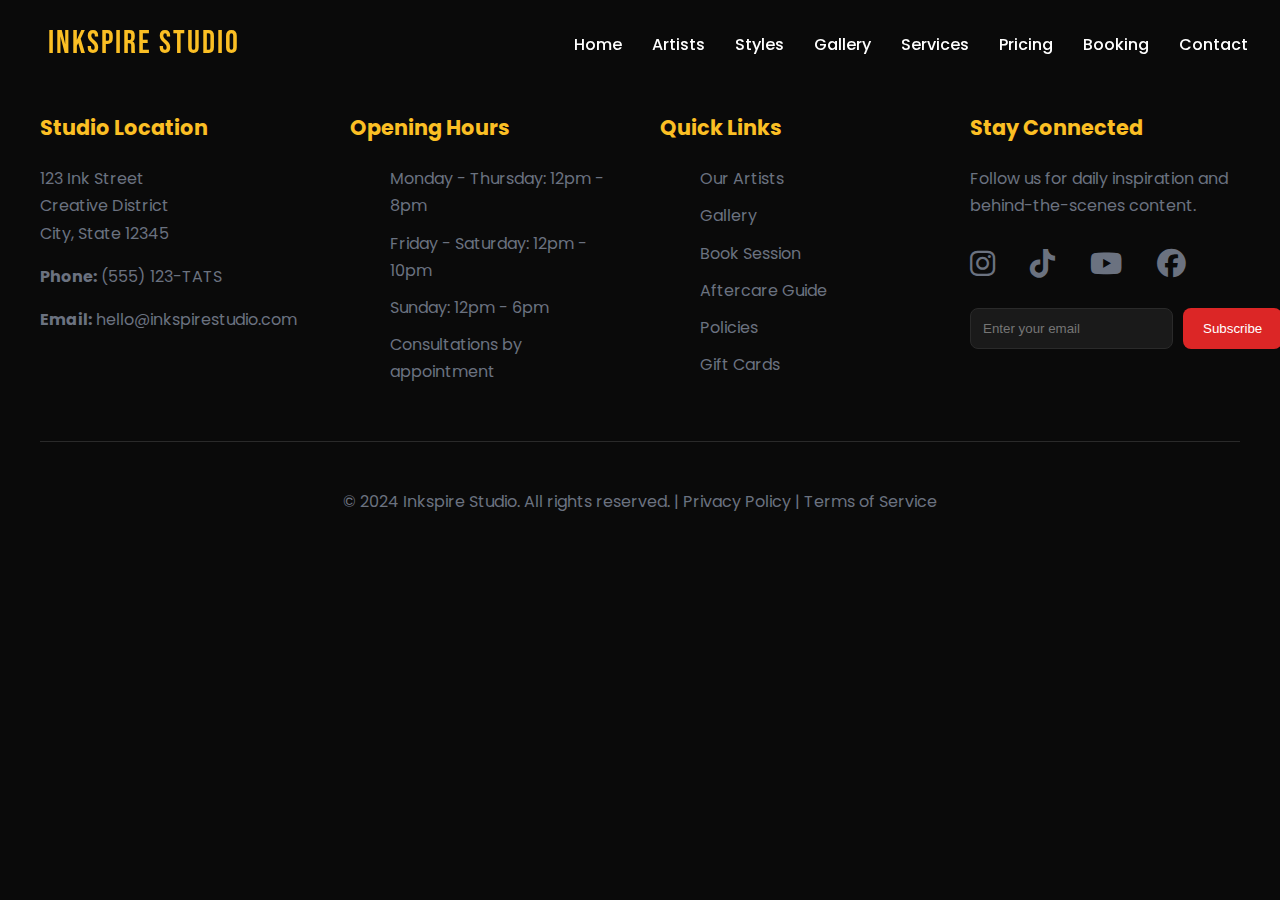
<file: art.html>
<!DOCTYPE html>
<html lang="en">
<head>
    <meta charset="UTF-8">
    <meta name="viewport" content="width=device-width, initial-scale=1.0">
    <title>Inkspire Studio - Art That Stays With You</title>
    <meta name="description" content="Custom, Clean, Timeless Ink by Award-Winning Artists at Inkspire Studio">
    
    <!-- Google Fonts -->
    <link href="https://fonts.googleapis.com/css2?family=Bebas+Neue&family=Poppins:wght@300;400;500;600;700&display=swap" rel="stylesheet">
    
    <!-- Font Awesome for Icons -->
    <link rel="stylesheet" href="https://cdnjs.cloudflare.com/ajax/libs/font-awesome/6.4.0/css/all.min.css">
    <link rel="stylesheet" href="style.css">
</head>
<body>
    <!-- Navigation -->
    <nav class="navbar" id="navbar">
        <div class="container">
            <div class="nav-container">
                <a href="#" class="logo">INKSPIRE STUDIO</a>
                <ul class="nav-links">
                    <li><a href="index.html">Home</a></li>
                    <li><a href="Artists.html">Artists</a></li>
                    <li><a href="#styles">Styles</a></li>
                    <li><a href="#gallery">Gallery</a></li>
                    <li><a href="#services">Services</a></li>
                    <li><a href="#pricing">Pricing</a></li>
                    <li><a href="#booking">Booking</a></li>
                    <li><a href="#contact">Contact</a></li>
                </ul>
                <div class="mobile-menu">
                    <span></span>
                    <span></span>
                    <span></span>
                </div>
            </div>
        </div>
    </nav>

 








    










    <!-- Footer -->
    <footer class="footer" id="contact">
        <div class="container">
            <div class="footer-content">
                <div class="footer-section">
                    <h3>Studio Location</h3>
                    <p>123 Ink Street<br>
                    Creative District<br>
                    City, State 12345</p>
                    <p><strong>Phone:</strong> (555) 123-TATS</p>
                    <p><strong>Email:</strong> hello@inkspirestudio.com</p>
                </div>
                
                <div class="footer-section">
                    <h3>Opening Hours</h3>
                    <ul>
                        <li>Monday - Thursday: 12pm - 8pm</li>
                        <li>Friday - Saturday: 12pm - 10pm</li>
                        <li>Sunday: 12pm - 6pm</li>
                        <li>Consultations by appointment</li>
                    </ul>
                </div>
                
                <div class="footer-section">
                    <h3>Quick Links</h3>
                    <ul>
                        <li><a href="#artists">Our Artists</a></li>
                        <li><a href="#gallery">Gallery</a></li>
                        <li><a href="#booking">Book Session</a></li>
                        <li><a href="#">Aftercare Guide</a></li>
                        <li><a href="#">Policies</a></li>
                        <li><a href="#">Gift Cards</a></li>
                    </ul>
                </div>
                
                <div class="footer-section">
                    <h3>Stay Connected</h3>
                    <p>Follow us for daily inspiration and behind-the-scenes content.</p>
                    <div class="footer-social">
                        <a href="#"><i class="fab fa-instagram"></i></a>
                        <a href="#"><i class="fab fa-tiktok"></i></a>
                        <a href="#"><i class="fab fa-youtube"></i></a>
                        <a href="#"><i class="fab fa-facebook"></i></a>
                    </div>
                    
                    <div class="newsletter-form">
                        <input type="email" placeholder="Enter your email">
                        <button type="submit">Subscribe</button>
                    </div>
                </div>
            </div>
            
            <div class="footer-bottom">
                <p>&copy; 2024 Inkspire Studio. All rights reserved. | Privacy Policy | Terms of Service</p>
            </div>
        </div>
    </footer>

</body>
</html>
</file>
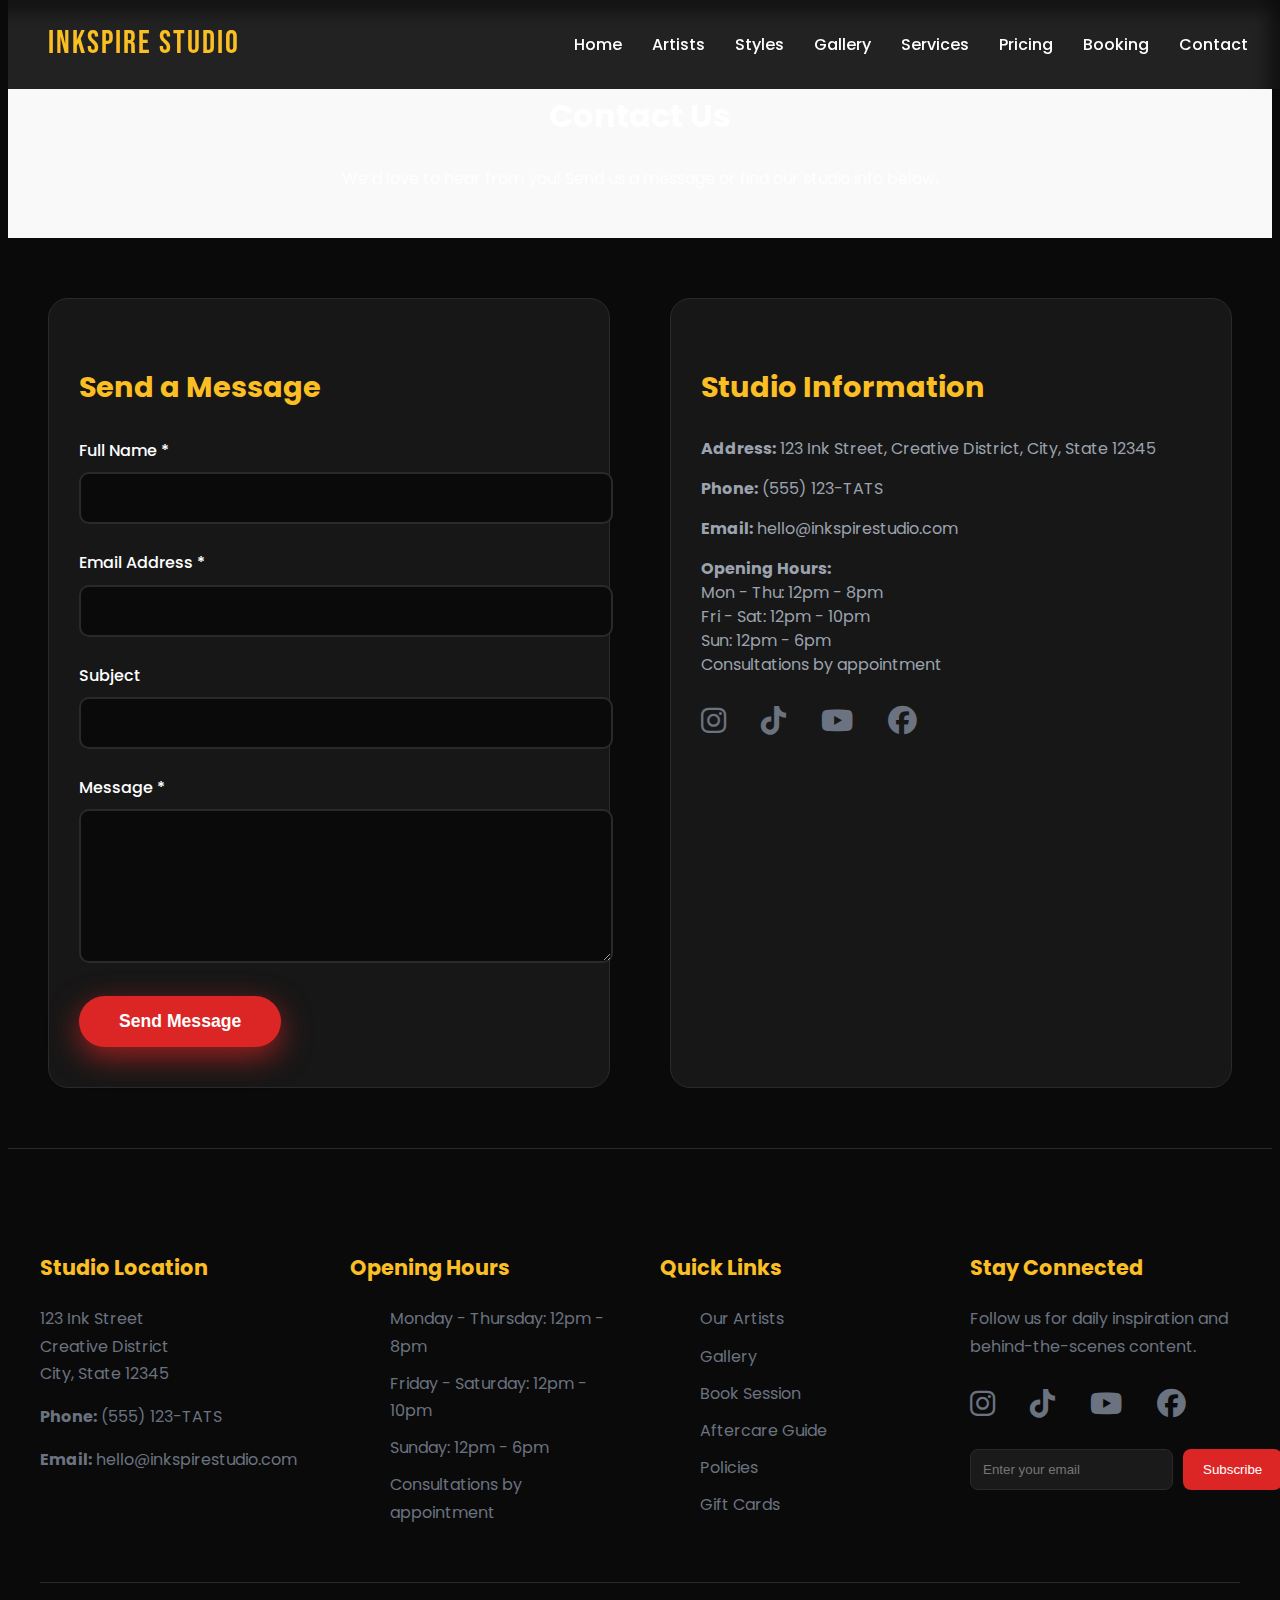
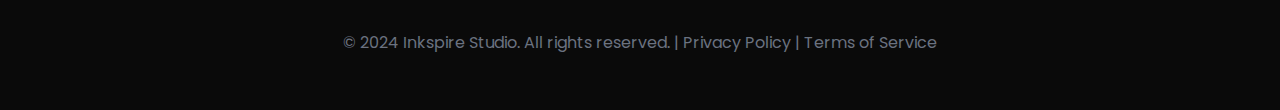
<file: contact.html>
<!DOCTYPE html>
<html lang="en">
<head>
    <meta charset="UTF-8">
    <meta name="viewport" content="width=device-width, initial-scale=1.0">
    <title>Inkspire Studio - Art That Stays With You</title>
    <meta name="description" content="Custom, Clean, Timeless Ink by Award-Winning Artists at Inkspire Studio">
    
    <!-- Google Fonts -->
    <link href="https://fonts.googleapis.com/css2?family=Bebas+Neue&family=Poppins:wght@300;400;500;600;700&display=swap" rel="stylesheet">
    
    <!-- Font Awesome for Icons -->
    <link rel="stylesheet" href="https://cdnjs.cloudflare.com/ajax/libs/font-awesome/6.4.0/css/all.min.css">
    <link rel="stylesheet" href="style.css">
</head>
<body>
    <!-- Navigation -->
    <nav class="navbar" id="navbar">
        <div class="container">
            <div class="nav-container">
                <a href="#" class="logo">INKSPIRE STUDIO</a>
                <ul class="nav-links">
                    <li><a href="index.html">Home</a></li>
                    <li><a href="Artists.html">Artists</a></li>
                    <li><a href="styles.html">Styles</a></li>
                    <li><a href="gallery.html">Gallery</a></li>
                    <li><a href="services.html">Services</a></li>
                    <li><a href="pricing.html">Pricing</a></li>
                    <li><a href="booking.html">Booking</a></li>
                    <li><a href="contact.html">Contact</a></li>
                </ul>
                <div class="mobile-menu">
                    <span></span>
                    <span></span>
                    <span></span>
                </div>
            </div>
        </div>
    </nav>

 
<!-- Page Header -->
  <header class="page-header">
    <h1>Contact Us</h1>
    <p>We’d love to hear from you! Send us a message or find our studio info below.</p>
  </header>

  <section class="section contact-section">
    <div class="container contact-container">

      <form class="contact-form" id="contactForm">
        <h2>Send a Message</h2>

        <div class="form-group">
          <label for="name">Full Name *</label>
          <input type="text" id="name" name="name" required />
        </div>

        <div class="form-group">
          <label for="email">Email Address *</label>
          <input type="email" id="email" name="email" required />
        </div>

        <div class="form-group">
          <label for="subject">Subject</label>
          <input type="text" id="subject" name="subject" />
        </div>

        <div class="form-group">
          <label for="message">Message *</label>
          <textarea id="message" name="message" rows="5" required></textarea>
        </div>

        <button type="submit" class="btn btn-primary">Send Message</button>
      </form>

      <div class="contact-info">
        <h2>Studio Information</h2>
        <p><strong>Address:</strong> 123 Ink Street, Creative District, City, State 12345</p>
        <p><strong>Phone:</strong> (555) 123-TATS</p>
        <p><strong>Email:</strong> hello@inkspirestudio.com</p>
        <p><strong>Opening Hours:</strong><br />
          Mon - Thu: 12pm - 8pm<br />
          Fri - Sat: 12pm - 10pm<br />
          Sun: 12pm - 6pm<br />
          Consultations by appointment</p>
        <div class="footer-social">
          <a href="#"><i class="fab fa-instagram"></i></a>
          <a href="#"><i class="fab fa-tiktok"></i></a>
          <a href="#"><i class="fab fa-youtube"></i></a>
          <a href="#"><i class="fab fa-facebook"></i></a>
        </div>
      </div>

    </div>
  </section>


















    <!-- Footer -->
    <footer class="footer" id="contact">
        <div class="container">
            <div class="footer-content">
                <div class="footer-section">
                    <h3>Studio Location</h3>
                    <p>123 Ink Street<br>
                    Creative District<br>
                    City, State 12345</p>
                    <p><strong>Phone:</strong> (555) 123-TATS</p>
                    <p><strong>Email:</strong> hello@inkspirestudio.com</p>
                </div>
                
                <div class="footer-section">
                    <h3>Opening Hours</h3>
                    <ul>
                        <li>Monday - Thursday: 12pm - 8pm</li>
                        <li>Friday - Saturday: 12pm - 10pm</li>
                        <li>Sunday: 12pm - 6pm</li>
                        <li>Consultations by appointment</li>
                    </ul>
                </div>
                
                <div class="footer-section">
                    <h3>Quick Links</h3>
                    <ul>
                        <li><a href="#artists">Our Artists</a></li>
                        <li><a href="#gallery">Gallery</a></li>
                        <li><a href="#booking">Book Session</a></li>
                        <li><a href="#">Aftercare Guide</a></li>
                        <li><a href="#">Policies</a></li>
                        <li><a href="#">Gift Cards</a></li>
                    </ul>
                </div>
                
                <div class="footer-section">
                    <h3>Stay Connected</h3>
                    <p>Follow us for daily inspiration and behind-the-scenes content.</p>
                    <div class="footer-social">
                        <a href="#"><i class="fab fa-instagram"></i></a>
                        <a href="#"><i class="fab fa-tiktok"></i></a>
                        <a href="#"><i class="fab fa-youtube"></i></a>
                        <a href="#"><i class="fab fa-facebook"></i></a>
                    </div>
                    
                    <div class="newsletter-form">
                        <input type="email" placeholder="Enter your email">
                        <button type="submit">Subscribe</button>
                    </div>
                </div>
            </div>
            
            <div class="footer-bottom">
                <p>&copy; 2024 Inkspire Studio. All rights reserved. | Privacy Policy | Terms of Service</p>
            </div>
        </div>
    </footer>

</body>
</html>
</file>
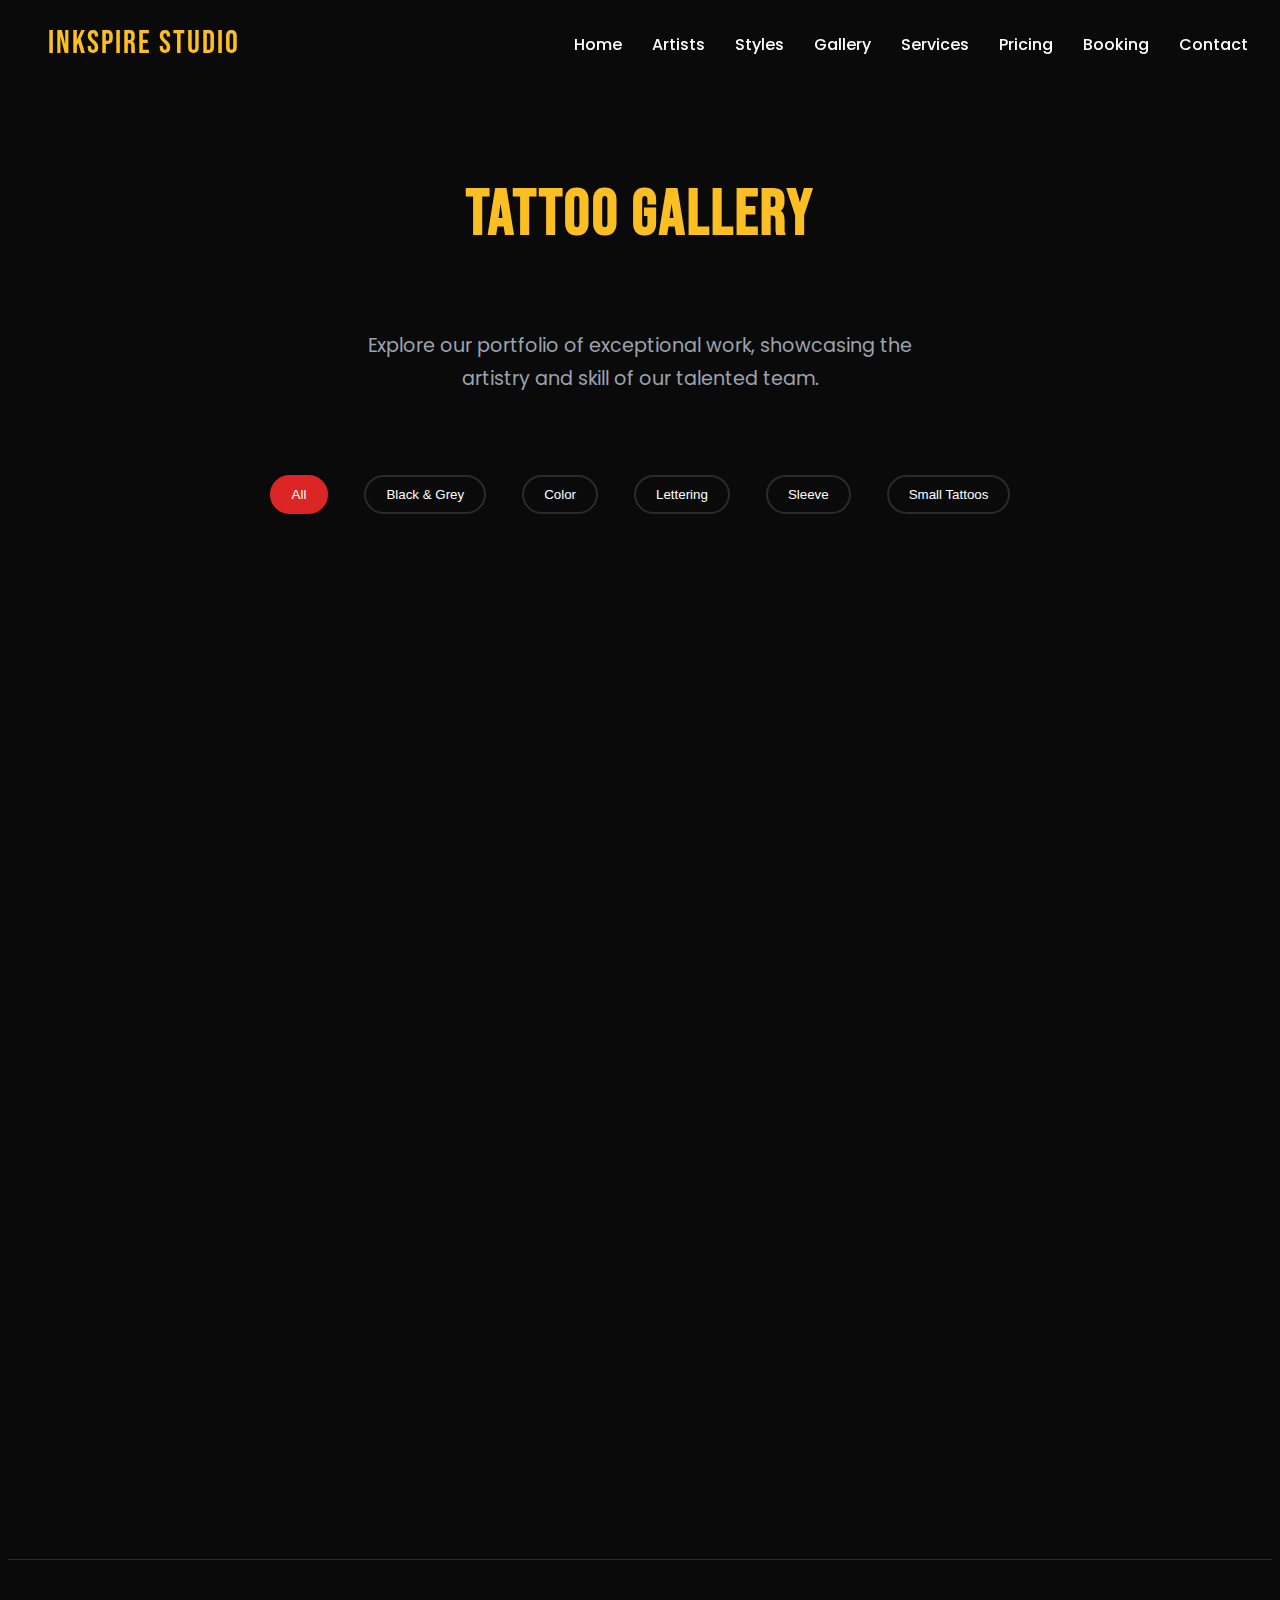
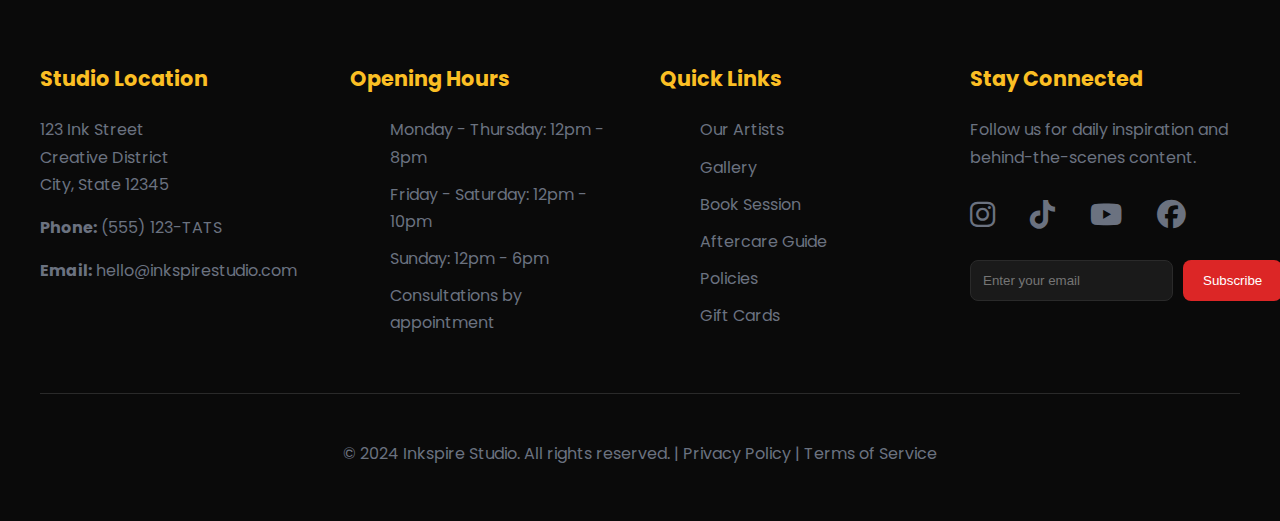
<file: gallery.html>
<!DOCTYPE html>
<html lang="en">
<head>
    <meta charset="UTF-8">
    <meta name="viewport" content="width=device-width, initial-scale=1.0">
    <title>Inkspire Studio - Art That Stays With You</title>
    <meta name="description" content="Custom, Clean, Timeless Ink by Award-Winning Artists at Inkspire Studio">
    
    <!-- Google Fonts -->
    <link href="https://fonts.googleapis.com/css2?family=Bebas+Neue&family=Poppins:wght@300;400;500;600;700&display=swap" rel="stylesheet">
    
    <!-- Font Awesome for Icons -->
    <link rel="stylesheet" href="https://cdnjs.cloudflare.com/ajax/libs/font-awesome/6.4.0/css/all.min.css">
    <link rel="stylesheet" href="style.css">
</head>
<body>
    <!-- Navigation -->
    <nav class="navbar" id="navbar">
        <div class="container">
            <div class="nav-container">
                <a href="#" class="logo">INKSPIRE STUDIO</a>
                <ul class="nav-links">
                    <li><a href="index.html">Home</a></li>
                    <li><a href="Artists.html">Artists</a></li>
                    <li><a href="styles.html">Styles</a></li>
                    <li><a href="gallery.html">Gallery</a></li>
                    <li><a href="services.html">Services</a></li>
                    <li><a href="pricing.html">Pricing</a></li>
                    <li><a href="booking.html">Booking</a></li>
                    <li><a href="contact.html">Contact</a></li>
                </ul>
                <div class="mobile-menu">
                    <span></span>
                    <span></span>
                    <span></span>
                </div>
            </div>
        </div>
    </nav>

 
     <!-- Gallery Section -->
    <section class="section" id="gallery">
        <div class="container">
            <h2 class="section-title">Tattoo Gallery</h2>
            <p class="section-subtitle">
                Explore our portfolio of exceptional work, showcasing the artistry and skill of our talented team.
            </p>
            
            <div class="gallery-filters">
                <button class="filter-btn active" data-filter="all">All</button>
                <button class="filter-btn" data-filter="blackgrey">Black & Grey</button>
                <button class="filter-btn" data-filter="color">Color</button>
                <button class="filter-btn" data-filter="lettering">Lettering</button>
                <button class="filter-btn" data-filter="sleeve">Sleeve</button>
                <button class="filter-btn" data-filter="small">Small Tattoos</button>
            </div>
            
            <div class="gallery-grid">
                <div class="gallery-item fade-in" data-category="blackgrey"><img src="image.png" alt="picture"></div>
                <div class="gallery-item fade-in" data-category="color"></div>
                <div class="gallery-item fade-in" data-category="lettering"></div>
                <div class="gallery-item fade-in" data-category="sleeve"></div>
                <div class="gallery-item fade-in" data-category="small"></div>
                <div class="gallery-item fade-in" data-category="blackgrey"></div>
                <div class="gallery-item fade-in" data-category="color"></div>
                <div class="gallery-item fade-in" data-category="small"></div>
                <div class="gallery-item fade-in" data-category="lettering"></div>
                <div class="gallery-item fade-in" data-category="sleeve"></div>
                <div class="gallery-item fade-in" data-category="blackgrey"></div>
                <div class="gallery-item fade-in" data-category="color"></div>
            </div>
        </div>
    </section>



















    <!-- Footer -->
    <footer class="footer" id="contact">
        <div class="container">
            <div class="footer-content">
                <div class="footer-section">
                    <h3>Studio Location</h3>
                    <p>123 Ink Street<br>
                    Creative District<br>
                    City, State 12345</p>
                    <p><strong>Phone:</strong> (555) 123-TATS</p>
                    <p><strong>Email:</strong> hello@inkspirestudio.com</p>
                </div>
                
                <div class="footer-section">
                    <h3>Opening Hours</h3>
                    <ul>
                        <li>Monday - Thursday: 12pm - 8pm</li>
                        <li>Friday - Saturday: 12pm - 10pm</li>
                        <li>Sunday: 12pm - 6pm</li>
                        <li>Consultations by appointment</li>
                    </ul>
                </div>
                
                <div class="footer-section">
                    <h3>Quick Links</h3>
                    <ul>
                        <li><a href="#artists">Our Artists</a></li>
                        <li><a href="#gallery">Gallery</a></li>
                        <li><a href="#booking">Book Session</a></li>
                        <li><a href="#">Aftercare Guide</a></li>
                        <li><a href="#">Policies</a></li>
                        <li><a href="#">Gift Cards</a></li>
                    </ul>
                </div>
                
                <div class="footer-section">
                    <h3>Stay Connected</h3>
                    <p>Follow us for daily inspiration and behind-the-scenes content.</p>
                    <div class="footer-social">
                        <a href="#"><i class="fab fa-instagram"></i></a>
                        <a href="#"><i class="fab fa-tiktok"></i></a>
                        <a href="#"><i class="fab fa-youtube"></i></a>
                        <a href="#"><i class="fab fa-facebook"></i></a>
                    </div>
                    
                    <div class="newsletter-form">
                        <input type="email" placeholder="Enter your email">
                        <button type="submit">Subscribe</button>
                    </div>
                </div>
            </div>
            
            <div class="footer-bottom">
                <p>&copy; 2024 Inkspire Studio. All rights reserved. | Privacy Policy | Terms of Service</p>
            </div>
        </div>
    </footer>
    <script>
     // Gallery filter functionality
        const filterButtons = document.querySelectorAll('.filter-btn');
        const galleryItems = document.querySelectorAll('.gallery-item');

        filterButtons.forEach(button => {
            button.addEventListener('click', function() {
                // Remove active class from all buttons
                filterButtons.forEach(btn => btn.classList.remove('active'));
                // Add active class to clicked button
                this.classList.add('active');
                
                const filterValue = this.getAttribute('data-filter');
                
                galleryItems.forEach(item => {
                    if (filterValue === 'all' || item.getAttribute('data-category') === filterValue) {
                        item.style.display = 'block';
                        setTimeout(() => {
                            item.style.opacity = '1';
                            item.style.transform = 'scale(1)';
                        }, 100);
                    } else {
                        item.style.opacity = '0';
                        item.style.transform = 'scale(0.8)';
                        setTimeout(() => {
                            item.style.display = 'none';
                        }, 300);
                    }
                });
            });
        });
  </script>
</body>
</html>
</file>
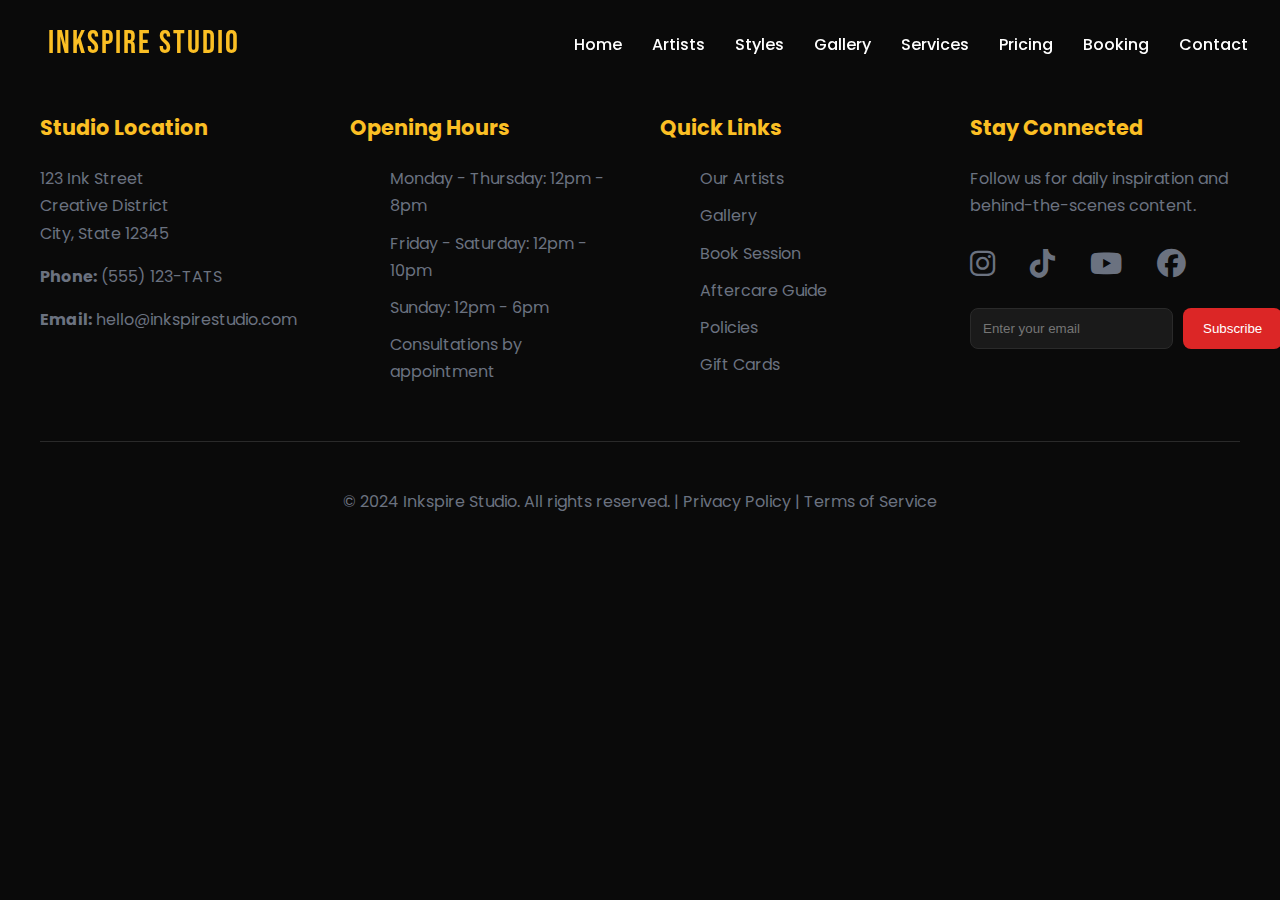
<file: headerfooter.html>
<!DOCTYPE html>
<html lang="en">
<head>
    <meta charset="UTF-8">
    <meta name="viewport" content="width=device-width, initial-scale=1.0">
    <title>Inkspire Studio - Art That Stays With You</title>
    <meta name="description" content="Custom, Clean, Timeless Ink by Award-Winning Artists at Inkspire Studio">
    
    <!-- Google Fonts -->
    <link href="https://fonts.googleapis.com/css2?family=Bebas+Neue&family=Poppins:wght@300;400;500;600;700&display=swap" rel="stylesheet">
    
    <!-- Font Awesome for Icons -->
    <link rel="stylesheet" href="https://cdnjs.cloudflare.com/ajax/libs/font-awesome/6.4.0/css/all.min.css">
    <link rel="stylesheet" href="style.css">
</head>
<body>
    <!-- Navigation -->
    <nav class="navbar" id="navbar">
        <div class="container">
            <div class="nav-container">
                <a href="#" class="logo">INKSPIRE STUDIO</a>
                <ul class="nav-links">
                    <li><a href="index.html">Home</a></li>
                    <li><a href="Artists.html">Artists</a></li>
                    <li><a href="styles.html">Styles</a></li>
                    <li><a href="gallery.html">Gallery</a></li>
                    <li><a href="services.html">Services</a></li>
                    <li><a href="pricing.html">Pricing</a></li>
                    <li><a href="booking.html">Booking</a></li>
                    <li><a href="contact.html">Contact</a></li>
                </ul>
                <div class="mobile-menu">
                    <span></span>
                    <span></span>
                    <span></span>
                </div>
            </div>
        </div>
    </nav>

 



















    <!-- Footer -->
    <footer class="footer" id="contact">
        <div class="container">
            <div class="footer-content">
                <div class="footer-section">
                    <h3>Studio Location</h3>
                    <p>123 Ink Street<br>
                    Creative District<br>
                    City, State 12345</p>
                    <p><strong>Phone:</strong> (555) 123-TATS</p>
                    <p><strong>Email:</strong> hello@inkspirestudio.com</p>
                </div>
                
                <div class="footer-section">
                    <h3>Opening Hours</h3>
                    <ul>
                        <li>Monday - Thursday: 12pm - 8pm</li>
                        <li>Friday - Saturday: 12pm - 10pm</li>
                        <li>Sunday: 12pm - 6pm</li>
                        <li>Consultations by appointment</li>
                    </ul>
                </div>
                
                <div class="footer-section">
                    <h3>Quick Links</h3>
                    <ul>
                        <li><a href="#artists">Our Artists</a></li>
                        <li><a href="#gallery">Gallery</a></li>
                        <li><a href="#booking">Book Session</a></li>
                        <li><a href="#">Aftercare Guide</a></li>
                        <li><a href="#">Policies</a></li>
                        <li><a href="#">Gift Cards</a></li>
                    </ul>
                </div>
                
                <div class="footer-section">
                    <h3>Stay Connected</h3>
                    <p>Follow us for daily inspiration and behind-the-scenes content.</p>
                    <div class="footer-social">
                        <a href="#"><i class="fab fa-instagram"></i></a>
                        <a href="#"><i class="fab fa-tiktok"></i></a>
                        <a href="#"><i class="fab fa-youtube"></i></a>
                        <a href="#"><i class="fab fa-facebook"></i></a>
                    </div>
                    
                    <div class="newsletter-form">
                        <input type="email" placeholder="Enter your email">
                        <button type="submit">Subscribe</button>
                    </div>
                </div>
            </div>
            
            <div class="footer-bottom">
                <p>&copy; 2024 Inkspire Studio. All rights reserved. | Privacy Policy | Terms of Service</p>
            </div>
        </div>
    </footer>

</body>
</html>
</file>
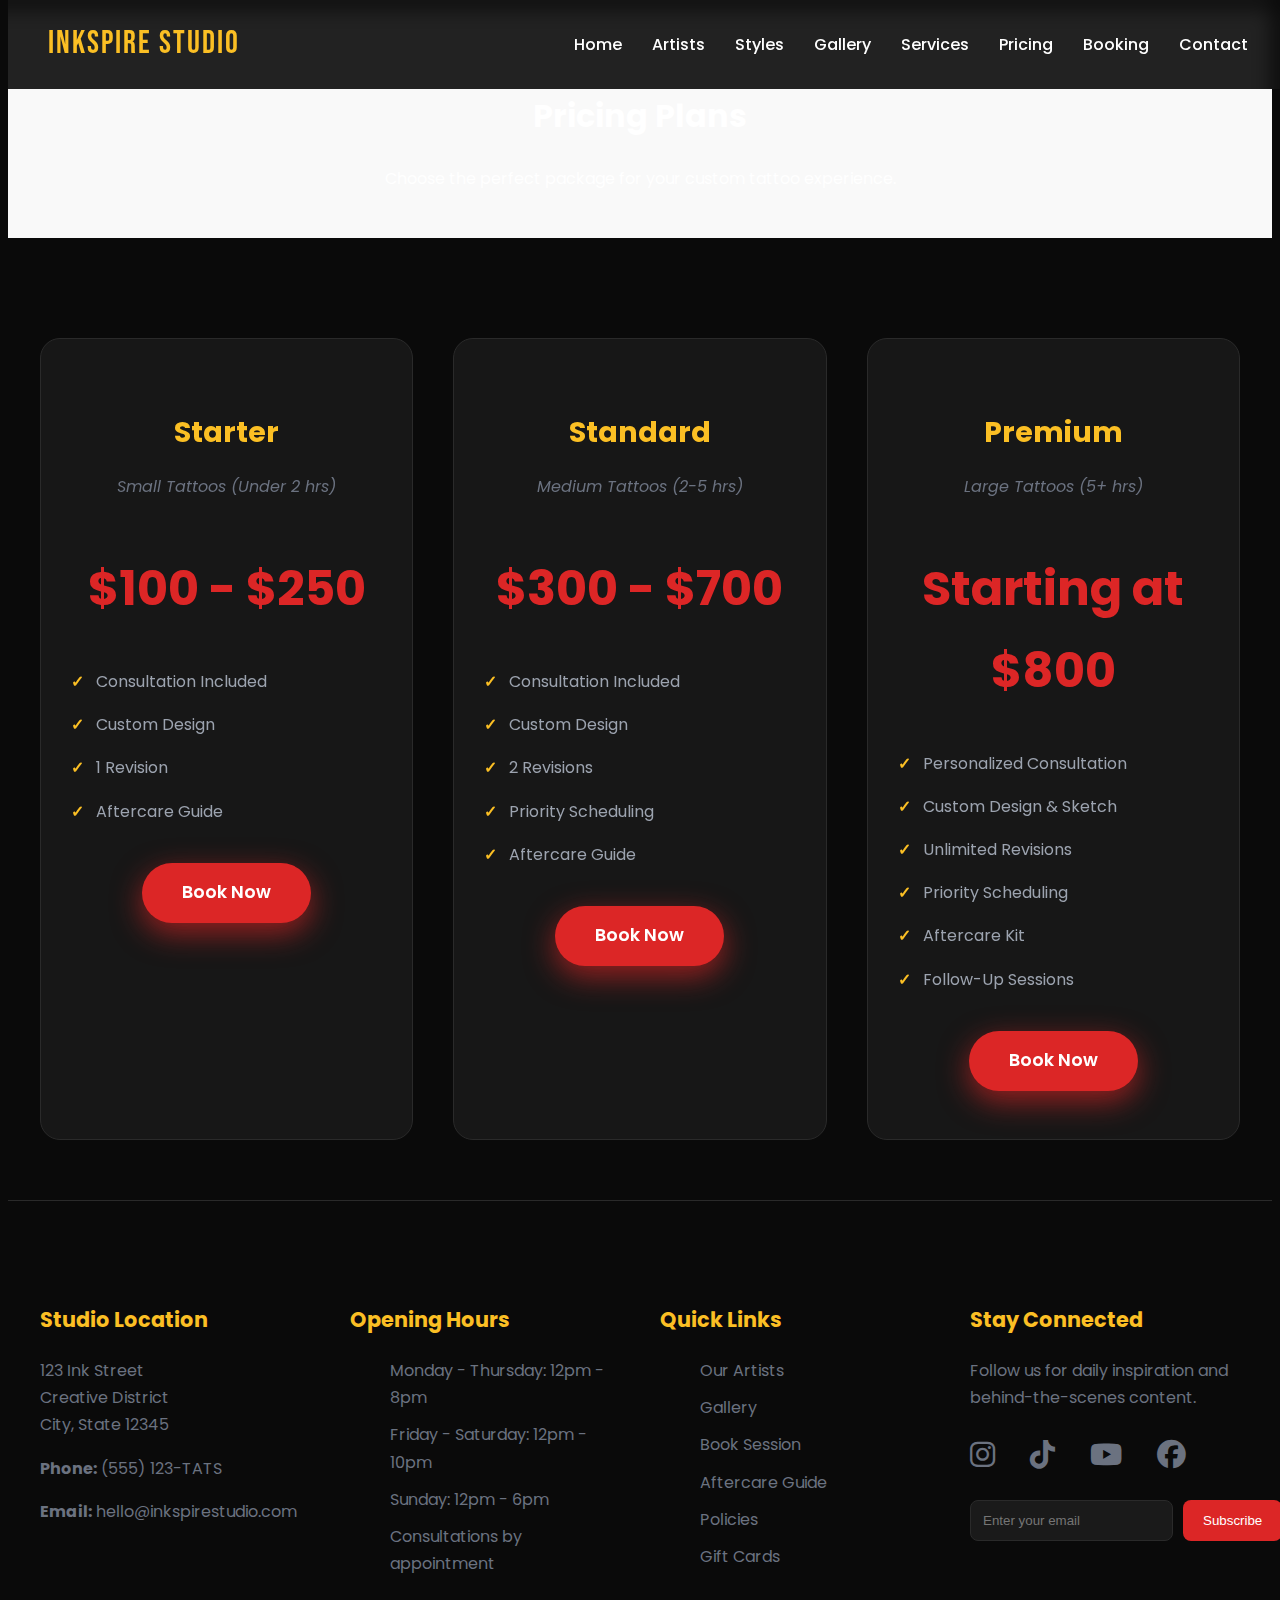
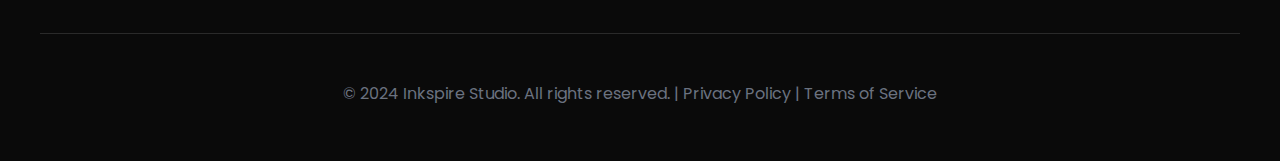
<file: pricing.html>
<!DOCTYPE html>
<html lang="en">
<head>
    <meta charset="UTF-8">
    <meta name="viewport" content="width=device-width, initial-scale=1.0">
    <title>Inkspire Studio - Art That Stays With You</title>
    <meta name="description" content="Custom, Clean, Timeless Ink by Award-Winning Artists at Inkspire Studio">
    
    <!-- Google Fonts -->
    <link href="https://fonts.googleapis.com/css2?family=Bebas+Neue&family=Poppins:wght@300;400;500;600;700&display=swap" rel="stylesheet">
    
    <!-- Font Awesome for Icons -->
    <link rel="stylesheet" href="https://cdnjs.cloudflare.com/ajax/libs/font-awesome/6.4.0/css/all.min.css">
    <link rel="stylesheet" href="style.css">
</head>
<body>
    <!-- Navigation -->
    <nav class="navbar" id="navbar">
        <div class="container">
            <div class="nav-container">
                <a href="#" class="logo">INKSPIRE STUDIO</a>
                <ul class="nav-links">
                    <li><a href="index.html">Home</a></li>
                    <li><a href="Artists.html">Artists</a></li>
                    <li><a href="styles.html">Styles</a></li>
                    <li><a href="gallery.html">Gallery</a></li>
                    <li><a href="services.html">Services</a></li>
                    <li><a href="pricing.html">Pricing</a></li>
                    <li><a href="booking.html">Booking</a></li>
                    <li><a href="contact.html">Contact</a></li>
                </ul>
                <div class="mobile-menu">
                    <span></span>
                    <span></span>
                    <span></span>
                </div>
            </div>
        </div>
    </nav>

 
 <!-- Page Header -->
  <header class="page-header">
    <h1>Pricing Plans</h1>
    <p>Choose the perfect package for your custom tattoo experience.</p>
  </header>

  <!-- Pricing Section -->
  <section class="section pricing-section">
    <div class="container pricing-grid">

      <div class="pricing-card">
        <h3 class="pricing-title">Starter</h3>
        <p class="pricing-duration">Small Tattoos (Under 2 hrs)</p>
        <p class="pricing-price">$100 - $250</p>
        <ul class="pricing-features">
          <li>Consultation Included</li>
          <li>Custom Design</li>
          <li>1 Revision</li>
          <li>Aftercare Guide</li>
        </ul>
        <a href="booking.html" class="btn btn-primary">Book Now</a>
      </div>

      <div class="pricing-card">
        <h3 class="pricing-title">Standard</h3>
        <p class="pricing-duration">Medium Tattoos (2-5 hrs)</p>
        <p class="pricing-price">$300 - $700</p>
        <ul class="pricing-features">
          <li>Consultation Included</li>
          <li>Custom Design</li>
          <li>2 Revisions</li>
          <li>Priority Scheduling</li>
          <li>Aftercare Guide</li>
        </ul>
        <a href="booking.html" class="btn btn-primary">Book Now</a>
      </div>

      <div class="pricing-card">
        <h3 class="pricing-title">Premium</h3>
        <p class="pricing-duration">Large Tattoos (5+ hrs)</p>
        <p class="pricing-price">Starting at $800</p>
        <ul class="pricing-features">
          <li>Personalized Consultation</li>
          <li>Custom Design & Sketch</li>
          <li>Unlimited Revisions</li>
          <li>Priority Scheduling</li>
          <li>Aftercare Kit</li>
          <li>Follow-Up Sessions</li>
        </ul>
        <a href="booking.html" class="btn btn-primary">Book Now</a>
      </div>

    </div>
  </section>



















    <!-- Footer -->
    <footer class="footer" id="contact">
        <div class="container">
            <div class="footer-content">
                <div class="footer-section">
                    <h3>Studio Location</h3>
                    <p>123 Ink Street<br>
                    Creative District<br>
                    City, State 12345</p>
                    <p><strong>Phone:</strong> (555) 123-TATS</p>
                    <p><strong>Email:</strong> hello@inkspirestudio.com</p>
                </div>
                
                <div class="footer-section">
                    <h3>Opening Hours</h3>
                    <ul>
                        <li>Monday - Thursday: 12pm - 8pm</li>
                        <li>Friday - Saturday: 12pm - 10pm</li>
                        <li>Sunday: 12pm - 6pm</li>
                        <li>Consultations by appointment</li>
                    </ul>
                </div>
                
                <div class="footer-section">
                    <h3>Quick Links</h3>
                    <ul>
                        <li><a href="#artists">Our Artists</a></li>
                        <li><a href="#gallery">Gallery</a></li>
                        <li><a href="#booking">Book Session</a></li>
                        <li><a href="#">Aftercare Guide</a></li>
                        <li><a href="#">Policies</a></li>
                        <li><a href="#">Gift Cards</a></li>
                    </ul>
                </div>
                
                <div class="footer-section">
                    <h3>Stay Connected</h3>
                    <p>Follow us for daily inspiration and behind-the-scenes content.</p>
                    <div class="footer-social">
                        <a href="#"><i class="fab fa-instagram"></i></a>
                        <a href="#"><i class="fab fa-tiktok"></i></a>
                        <a href="#"><i class="fab fa-youtube"></i></a>
                        <a href="#"><i class="fab fa-facebook"></i></a>
                    </div>
                    
                    <div class="newsletter-form">
                        <input type="email" placeholder="Enter your email">
                        <button type="submit">Subscribe</button>
                    </div>
                </div>
            </div>
            
            <div class="footer-bottom">
                <p>&copy; 2024 Inkspire Studio. All rights reserved. | Privacy Policy | Terms of Service</p>
            </div>
        </div>
    </footer>

</body>
</html>
</file>
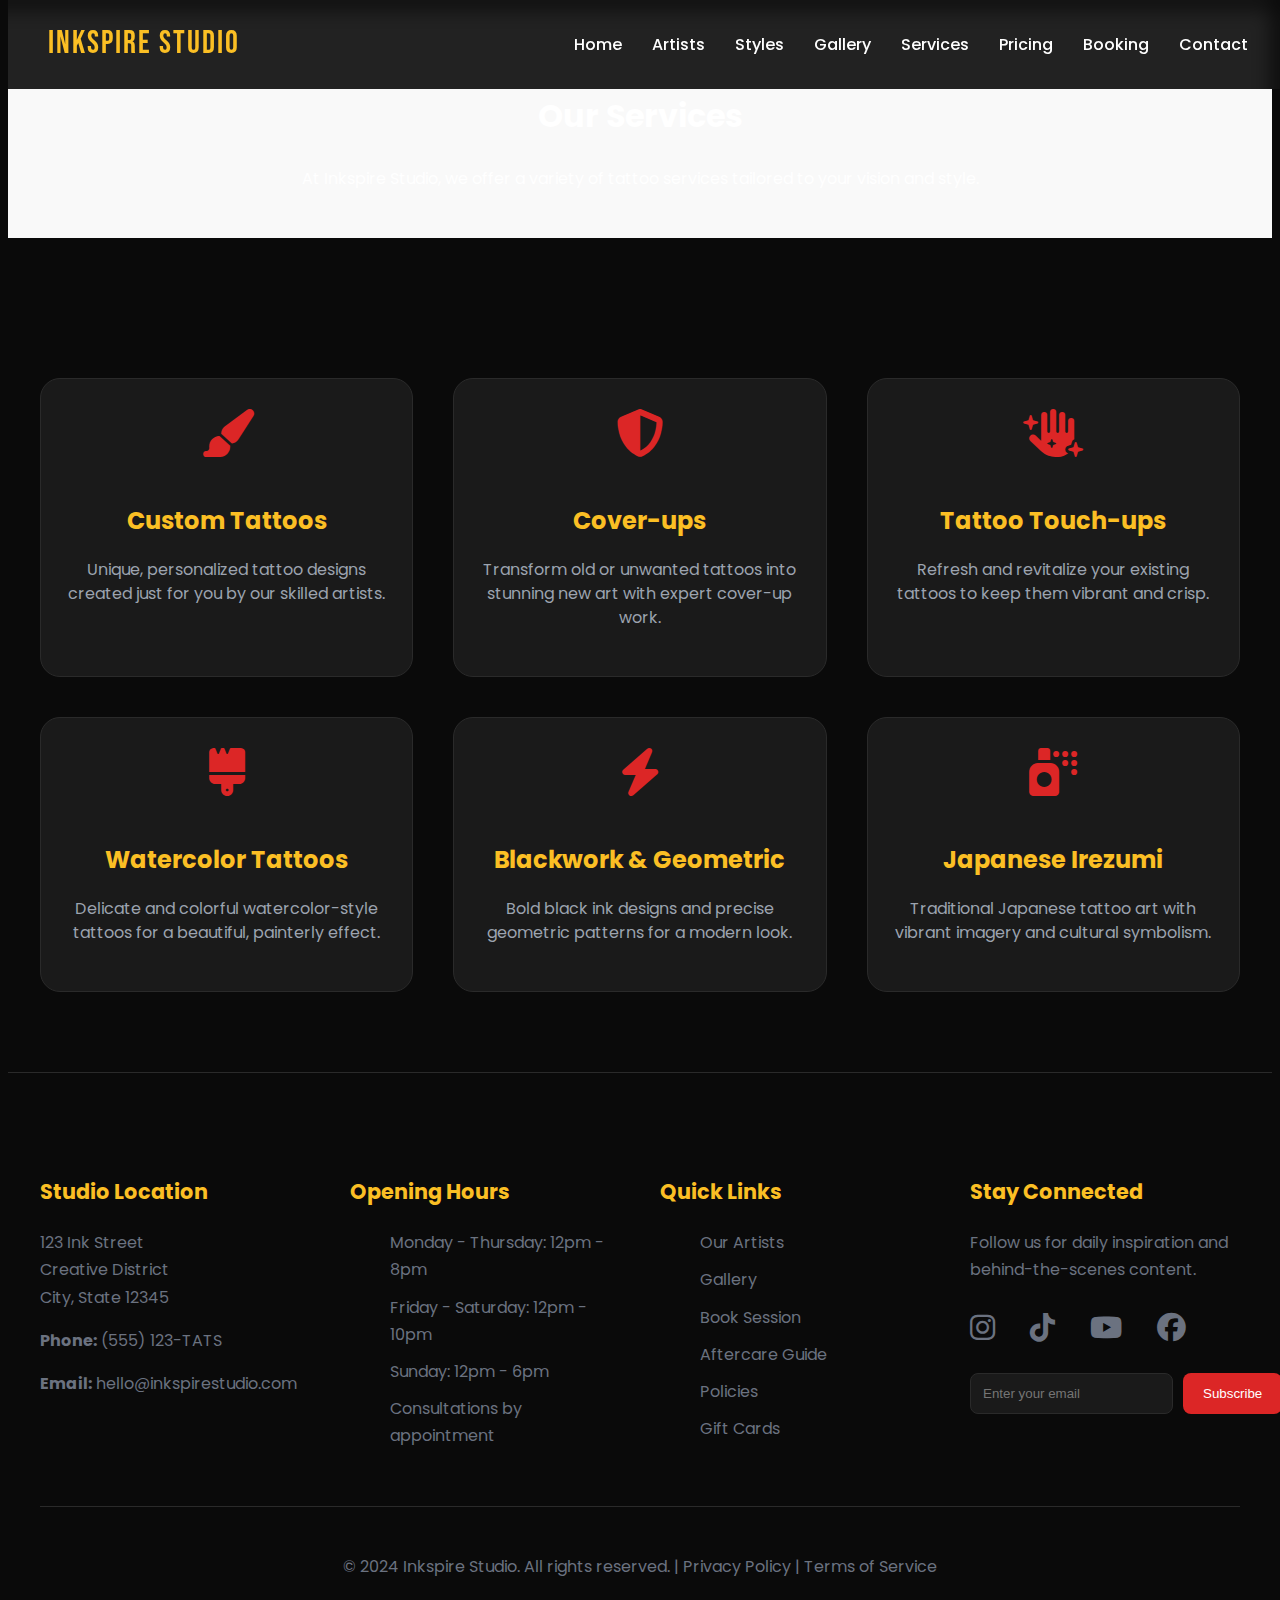
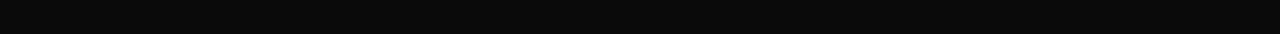
<file: services.html>
<!DOCTYPE html>
<html lang="en">
<head>
    <meta charset="UTF-8">
    <meta name="viewport" content="width=device-width, initial-scale=1.0">
    <title>Inkspire Studio - Art That Stays With You</title>
    <meta name="description" content="Custom, Clean, Timeless Ink by Award-Winning Artists at Inkspire Studio">
    
    <!-- Google Fonts -->
    <link href="https://fonts.googleapis.com/css2?family=Bebas+Neue&family=Poppins:wght@300;400;500;600;700&display=swap" rel="stylesheet">
    
    <!-- Font Awesome for Icons -->
    <link rel="stylesheet" href="https://cdnjs.cloudflare.com/ajax/libs/font-awesome/6.4.0/css/all.min.css">
    <link rel="stylesheet" href="style.css">
</head>
<body>
    <!-- Navigation -->
    <nav class="navbar" id="navbar">
        <div class="container">
            <div class="nav-container">
                <a href="#" class="logo">INKSPIRE STUDIO</a>
                <ul class="nav-links">
                    <li><a href="index.html">Home</a></li>
                    <li><a href="Artists.html">Artists</a></li>
                    <li><a href="styles.html">Styles</a></li>
                    <li><a href="gallery.html">Gallery</a></li>
                    <li><a href="services.html">Services</a></li>
                    <li><a href="pricing.html">Pricing</a></li>
                    <li><a href="booking.html">Booking</a></li>
                    <li><a href="contact.html">Contact</a></li>
                </ul>
                <div class="mobile-menu">
                    <span></span>
                    <span></span>
                    <span></span>
                </div>
            </div>
        </div>
    </nav>

 


  <!-- Page Header -->
  <header class="page-header">
    <h1>Our Services</h1>
    <p>At Inkspire Studio, we offer a variety of tattoo services tailored to your vision and style.</p>
  </header>

  <!-- Services Section -->
  <section class="section container services-grid">
    <div class="service-card">
      <i class="fas fa-paint-brush service-icon"></i>
      <h3 class="service-title">Custom Tattoos</h3>
      <p>Unique, personalized tattoo designs created just for you by our skilled artists.</p>
    </div>

    <div class="service-card">
      <i class="fas fa-shield-alt service-icon"></i>
      <h3 class="service-title">Cover-ups</h3>
      <p>Transform old or unwanted tattoos into stunning new art with expert cover-up work.</p>
    </div>

    <div class="service-card">
      <i class="fas fa-hand-sparkles service-icon"></i>
      <h3 class="service-title">Tattoo Touch-ups</h3>
      <p>Refresh and revitalize your existing tattoos to keep them vibrant and crisp.</p>
    </div>

    <div class="service-card">
      <i class="fas fa-brush service-icon"></i>
      <h3 class="service-title">Watercolor Tattoos</h3>
      <p>Delicate and colorful watercolor-style tattoos for a beautiful, painterly effect.</p>
    </div>

    <div class="service-card">
      <i class="fas fa-bolt service-icon"></i>
      <h3 class="service-title">Blackwork & Geometric</h3>
      <p>Bold black ink designs and precise geometric patterns for a modern look.</p>
    </div>

    <div class="service-card">
      <i class="fas fa-spray-can service-icon"></i>
      <h3 class="service-title">Japanese Irezumi</h3>
      <p>Traditional Japanese tattoo art with vibrant imagery and cultural symbolism.</p>
    </div>
  </section>
















    <!-- Footer -->
    <footer class="footer" id="contact">
        <div class="container">
            <div class="footer-content">
                <div class="footer-section">
                    <h3>Studio Location</h3>
                    <p>123 Ink Street<br>
                    Creative District<br>
                    City, State 12345</p>
                    <p><strong>Phone:</strong> (555) 123-TATS</p>
                    <p><strong>Email:</strong> hello@inkspirestudio.com</p>
                </div>
                
                <div class="footer-section">
                    <h3>Opening Hours</h3>
                    <ul>
                        <li>Monday - Thursday: 12pm - 8pm</li>
                        <li>Friday - Saturday: 12pm - 10pm</li>
                        <li>Sunday: 12pm - 6pm</li>
                        <li>Consultations by appointment</li>
                    </ul>
                </div>
                
                <div class="footer-section">
                    <h3>Quick Links</h3>
                    <ul>
                        <li><a href="#artists">Our Artists</a></li>
                        <li><a href="#gallery">Gallery</a></li>
                        <li><a href="#booking">Book Session</a></li>
                        <li><a href="#">Aftercare Guide</a></li>
                        <li><a href="#">Policies</a></li>
                        <li><a href="#">Gift Cards</a></li>
                    </ul>
                </div>
                
                <div class="footer-section">
                    <h3>Stay Connected</h3>
                    <p>Follow us for daily inspiration and behind-the-scenes content.</p>
                    <div class="footer-social">
                        <a href="#"><i class="fab fa-instagram"></i></a>
                        <a href="#"><i class="fab fa-tiktok"></i></a>
                        <a href="#"><i class="fab fa-youtube"></i></a>
                        <a href="#"><i class="fab fa-facebook"></i></a>
                    </div>
                    
                    <div class="newsletter-form">
                        <input type="email" placeholder="Enter your email">
                        <button type="submit">Subscribe</button>
                    </div>
                </div>
            </div>
            
            <div class="footer-bottom">
                <p>&copy; 2024 Inkspire Studio. All rights reserved. | Privacy Policy | Terms of Service</p>
            </div>
        </div>
    </footer>

</body>
</html>
</file>
<file: style.css>
<style>
        * {
            margin: 0;
            padding: 0;
            box-sizing: border-box;
        }

        :root {
            --primary-black: #0a0a0a;
            --secondary-black: #1a1a1a;
            --charcoal: #2a2a2a;
            --crimson: #dc2626;
            --crimson-glow: #dc2626aa;
            --gold: #fbbf24;
            --gold-glow: #fbbf24aa;
            --white: #ffffff;
            --gray: #6b7280;
            --light-gray: #9ca3af;
        }

        body {
            font-family: 'Poppins', sans-serif;
            background-color: var(--primary-black);
            color: var(--white);
            line-height: 1.7;
            overflow-x: hidden;
        }

        .container {
            max-width: 1200px;
            margin: 0 auto;
            padding: 0 20px;
        }

        /* Navigation */
        .navbar {
            position: fixed;
            top: 0;
            width: 100%;
            background: rgba(10, 10, 10, 0.9);
            backdrop-filter: blur(10px);
            z-index: 1000;
            padding: 15px 0;
            transition: all 0.3s ease;
        }

        .navbar.scrolled {
            background: rgba(10, 10, 10, 0.95);
            padding: 10px 0;
        }

        .nav-container {
            display: flex;
            justify-content: space-between;
            align-items: center;
        }

        .logo {
            font-family: 'Bebas Neue', sans-serif;
            font-size: 2rem;
            color: var(--gold);
            text-decoration: none;
            letter-spacing: 2px;
        }

        .nav-links {
            display: flex;
            list-style: none;
            gap: 30px;
        }

        .nav-links a {
            color: var(--white);
            text-decoration: none;
            font-weight: 500;
            position: relative;
            transition: all 0.3s ease;
        }

        .nav-links a::after {
            content: '';
            position: absolute;
            width: 0;
            height: 2px;
            bottom: -5px;
            left: 0;
            background: var(--crimson);
            transition: width 0.3s ease;
        }

        .nav-links a:hover::after {
            width: 100%;
        }

        .mobile-menu {
            display: none;
            flex-direction: column;
            cursor: pointer;
        }

        .mobile-menu span {
            width: 25px;
            height: 3px;
            background: var(--white);
            margin: 3px 0;
            transition: 0.3s;
        }

        /* Hero Section */
        .hero {
            height: 100vh;
            background: linear-gradient(rgba(10, 10, 10, 0.6), rgba(10, 10, 10, 0.6)), 
                        url('data:image/svg+xml,<svg xmlns="http://www.w3.org/2000/svg" viewBox="0 0 1200 800"><rect fill="%23000" width="1200" height="800"/><g fill="%23111"><circle cx="200" cy="150" r="100" opacity="0.3"/><circle cx="800" cy="300" r="80" opacity="0.2"/><circle cx="400" cy="600" r="120" opacity="0.25"/></g></svg>');
            background-size: cover;
            background-position: center;
            display: flex;
            align-items: center;
            justify-content: center;
            text-align: center;
            position: relative;
        }

        .hero-content h1 {
            font-family: 'Bebas Neue', sans-serif;
            font-size: clamp(3rem, 8vw, 6rem);
            margin-bottom: 20px;
            color: var(--gold);
            text-shadow: 0 0 20px var(--gold-glow);
            letter-spacing: 3px;
            animation: fadeInUp 1s ease;
        }

        .hero-content p {
            font-size: clamp(1.1rem, 3vw, 1.5rem);
            margin-bottom: 40px;
            color: var(--light-gray);
            animation: fadeInUp 1s ease 0.3s both;
        }

        .cta-buttons {
            display: flex;
            gap: 20px;
            justify-content: center;
            flex-wrap: wrap;
            animation: fadeInUp 1s ease 0.6s both;
        }

        .btn {
            padding: 15px 35px;
            border: none;
            border-radius: 50px;
            font-weight: 600;
            text-decoration: none;
            transition: all 0.3s ease;
            cursor: pointer;
            font-size: 1.1rem;
            position: relative;
            overflow: hidden;
        }

        .btn-primary {
            background: var(--crimson);
            color: var(--white);
            box-shadow: 0 10px 30px var(--crimson-glow);
        }

        .btn-primary:hover {
            transform: translateY(-3px);
            box-shadow: 0 15px 40px var(--crimson-glow);
        }

        .btn-outline {
            background: transparent;
            color: var(--white);
            border: 2px solid var(--white);
        }

        .btn-outline:hover {
            background: var(--white);
            color: var(--primary-black);
            transform: translateY(-3px);
        }

        /* Section Styling */
        .section {
            padding: 100px 0;
            position: relative;
        }

        .section-title {
            font-family: 'Bebas Neue', sans-serif;
            font-size: clamp(2.5rem, 5vw, 4rem);
            text-align: center;
            margin-bottom: 60px;
            color: var(--gold);
            letter-spacing: 2px;
        }

        .section-subtitle {
            text-align: center;
            font-size: 1.2rem;
            color: var(--light-gray);
            margin-bottom: 80px;
            max-width: 600px;
            margin-left: auto;
            margin-right: auto;
        }

        /* Artists Section */
          .page-header {
            text-align: center;
            padding: 60px 20px 30px;
            background-color: #f9f9f9;
            }

        .artist-bio {
            display: flex;
            align-items: flex-start;
            flex-wrap: wrap;
            gap: 2rem;
            }

        .bio-image {
            max-width: 300px;
            border-radius: 10px;
            }

        .bio-text {
            flex: 1;
            min-width: 250px;
            }

        .social-icons a {
            font-size: 20px;
            margin-right: 15px;
            color: #333;
            }

        .tattoo-gallery .gallery-grid {
            display: grid;
            grid-template-columns: repeat(auto-fill, minmax(220px, 1fr));
            gap: 20px;
            margin-top: 20px;
            }

        .tattoo-gallery img {
            width: 100%;
            border-radius: 10px;
            object-fit: cover;
            }

        .back-button {
            text-align: center;
            margin: 40px 0;
            }

        .back-button .btn {
            padding: 10px 25px;
            background-color: #000;
            color: #fff;
            border-radius: 5px;
            text-decoration: none;
            }





        .artists-grid {
            display: grid;
            grid-template-columns: repeat(auto-fit, minmax(280px, 1fr));
            gap: 40px;
            margin-top: 60px;
        }

        .artist-card {
            background: var(--secondary-black);
            border-radius: 20px;
            padding: 30px;
            text-align: center;
            transition: all 0.3s ease;
            border: 1px solid var(--charcoal);
            position: relative;
            overflow: hidden;
        }

        .artist-card::before {
            content: '';
            position: absolute;
            top: 0;
            left: -100%;
            width: 100%;
            height: 100%;
            background: linear-gradient(90deg, transparent, rgba(255,255,255,0.1), transparent);
            transition: left 0.5s ease;
        }

        .artist-card:hover::before {
            left: 100%;
        }

        .artist-card:hover {
            transform: translateY(-10px);
            box-shadow: 0 20px 40px rgba(220, 38, 38, 0.3);
        }

        .artist-image {
            width: 120px;
            height: 120px;
            border-radius: 50%;
            background: var(--charcoal);
            margin: 0 auto 20px;
            border: 3px solid var(--gold);
            display: flex;
            align-items: center;
            justify-content: center;
            font-size: 3rem;
            color: var(--gold);
        }

        .artist-name {
            font-size: 1.5rem;
            font-weight: 700;
            margin-bottom: 10px;
            color: var(--white);
        }

        .artist-specialty {
            color: var(--crimson);
            font-weight: 600;
            margin-bottom: 20px;
        }

        .social-icons {
            display: flex;
            justify-content: center;
            gap: 15px;
            margin-bottom: 20px;
        }

        .social-icons a {
            color: var(--gray);
            font-size: 1.2rem;
            transition: color 0.3s ease;
        }

        .social-icons a:hover {
            color: var(--gold);
        }

        /* Styles Section */
        .styles-grid {
            display: grid;
            grid-template-columns: repeat(auto-fit, minmax(200px, 1fr));
            gap: 30px;
            margin-top: 60px;
        }

        .style-card {
            background: var(--secondary-black);
            border-radius: 15px;
            padding: 40px 20px;
            text-align: center;
            transition: all 0.3s ease;
            border: 1px solid var(--charcoal);
            cursor: pointer;
            position: relative;
            overflow: hidden;
        }

        .style-card:hover {
            transform: scale(1.05);
            border-color: var(--crimson);
            box-shadow: 0 15px 30px rgba(220, 38, 38, 0.2);
        }

        .style-icon {
            font-size: 3rem;
            color: var(--gold);
            margin-bottom: 20px;
        }

        .style-name {
            font-size: 1.3rem;
            font-weight: 600;
            margin-bottom: 15px;
        }

        .style-description {
            color: var(--gray);
            font-size: 0.9rem;
            opacity: 0;
            transform: translateY(20px);
            transition: all 0.3s ease;
        }

        .style-card:hover .style-description {
            opacity: 1;
            transform: translateY(0);
        }
        .styles-section {
  padding: 60px 0;
}

.styles-grid {
  display: grid;
  grid-template-columns: repeat(auto-fit, minmax(280px, 1fr));
  gap: 30px;
}

.style-card {
  background: rgba(26, 26, 26, 0.8);
  border-radius: 15px;
  padding: 20px;
  text-align: center;
  border: 1px solid var(--charcoal);
  transition: transform 0.3s ease;
}

.style-card:hover {
  transform: translateY(-8px);
  box-shadow: 0 12px 20px rgba(220, 38, 38, 0.4);
}

.style-card img {
  width: 100%;
  height: 180px;
  object-fit: cover;
  border-radius: 12px;
  margin-bottom: 15px;
}

.style-card h3 {
  color: var(--gold);
  margin-bottom: 10px;
  font-weight: 600;
}

.style-card p {
  font-size: 0.95rem;
  color: var(--gray);
  line-height: 1.4;
}


        /* Gallery Section */



        .filter-buttons {
  text-align: center;
  margin: 20px 0;
}

.filter-btn {
  padding: 10px 20px;
  margin: 0 8px;
  background-color: #eee;
  border: none;
  border-radius: 20px;
  cursor: pointer;
  font-weight: 500;
  transition: background-color 0.3s ease;
}

.filter-btn.active, .filter-btn:hover {
  background-color: #000;
  color: #fff;
}

.gallery-section .gallery-grid {
  display: grid;
  grid-template-columns: repeat(auto-fit, minmax(220px, 1fr));
  gap: 20px;
}

.gallery-item img {
  width: 100%;
  height: auto;
  border-radius: 10px;
  transition: transform 0.3s ease;
}

.gallery-item img:hover {
  transform: scale(1.05);
}

        .gallery-filters {
            display: flex;
            justify-content: center;
            gap: 20px;
            margin-bottom: 50px;
            flex-wrap: wrap;
        }

        .filter-btn {
            padding: 10px 20px;
            background: transparent;
            border: 2px solid var(--charcoal);
            color: var(--white);
            border-radius: 25px;
            cursor: pointer;
            transition: all 0.3s ease;
        }

        .filter-btn.active,
        .filter-btn:hover {
            border-color: var(--crimson);
            background: var(--crimson);
        }

        .gallery-grid {
            display: grid;
            grid-template-columns: repeat(auto-fit, minmax(250px, 1fr));
            gap: 20px;
        }

        .gallery-item {
            aspect-ratio: 1;
            background: var(--charcoal);
            border-radius: 15px;
            overflow: hidden;
            position: relative;
            cursor: pointer;
            transition: all 0.3s ease;
        }

        .gallery-item:hover {
            transform: scale(1.05);
        }

        .gallery-item::after {
            content: '';
            position: absolute;
            top: 0;
            left: 0;
            width: 100%;
            height: 100%;
            background: rgba(220, 38, 38, 0.8);
            opacity: 0;
            transition: opacity 0.3s ease;
            display: flex;
            align-items: center;
            justify-content: center;
        }

        .gallery-item:hover::after {
            opacity: 1;
        }












        /* services Section */

            .services-grid {
            display: grid;
            grid-template-columns: repeat(auto-fit, minmax(280px, 1fr));
            gap: 40px;
            margin-top: 40px;
            padding-bottom: 80px;
            }

            .service-card {
            background: var(--secondary-black);
            padding: 30px 20px;
            border-radius: 20px;
            text-align: center;
            border: 1px solid var(--charcoal);
            transition: all 0.3s ease;
            cursor: default;
            }

            .service-card:hover {
            border-color: var(--crimson);
            box-shadow: 0 15px 30px rgba(220, 38, 38, 0.3);
            }

            .service-icon {
            font-size: 3rem;
            color: var(--crimson);
            margin-bottom: 20px;
            }

            .service-title {
            font-size: 1.5rem;
            margin-bottom: 15px;
            color: var(--gold);
            font-weight: 700;
            }

            .service-card p {
            color: var(--light-gray);
            font-size: 1rem;
            line-height: 1.5;
            }

        /* Features Section */
        .features-grid {
            display: grid;
            grid-template-columns: repeat(auto-fit, minmax(300px, 1fr));
            gap: 40px;
            margin-top: 60px;
        }

        .feature-card {
            background: var(--secondary-black);
            border-radius: 20px;
            padding: 40px;
            text-align: center;
            border: 1px solid var(--charcoal);
            transition: all 0.3s ease;
            position: relative;
        }

        .feature-card:hover {
            border-color: var(--gold);
            box-shadow: 0 15px 40px rgba(251, 191, 36, 0.1);
        }

        .feature-icon {
            font-size: 3rem;
            color: var(--crimson);
            margin-bottom: 20px;
        }

        .feature-title {
            font-size: 1.5rem;
            font-weight: 700;
            margin-bottom: 15px;
            color: var(--white);
        }

        .feature-description {
            color: var(--gray);
        }

        /* Testimonials */
        .testimonials-container {
            background: var(--secondary-black);
            border-radius: 20px;
            padding: 60px 40px;
            text-align: center;
            position: relative;
            overflow: hidden;
        }

        .testimonial {
            max-width: 800px;
            margin: 0 auto;
        }

        .testimonial-text {
            font-size: 1.3rem;
            font-style: italic;
            margin-bottom: 30px;
            color: var(--white);
            line-height: 1.8;
        }

        .testimonial-author {
            font-size: 1.1rem;
            color: var(--gold);
            font-weight: 600;
        }

        .stars {
            color: var(--gold);
            font-size: 1.2rem;
            margin-bottom: 20px;
        }

        /* Pricing Section */
        .pricing-grid {
            display: grid;
            grid-template-columns: repeat(auto-fit, minmax(300px, 1fr));
            gap: 40px;
            margin-top: 60px;
        }

        .pricing-card {
            background: rgba(26, 26, 26, 0.8);
            backdrop-filter: blur(10px);
            border-radius: 20px;
            padding: 40px;
            text-align: center;
            border: 1px solid var(--charcoal);
            transition: all 0.3s ease;
            position: relative;
        }
        .pricing-card:hover {
            transform: translateY(-10px);
            border-color: var(--crimson);
            box-shadow: 0 20px 40px rgba(220, 38, 38, 0.2);
        }

        .pricing-title {
            font-size: 1.5rem;
            font-weight: 700;
            margin-bottom: 10px;
            color: var(--white);
        }

        .pricing-duration {
            color: var(--gray);
            margin-bottom: 20px;
        }

        .pricing-price {
            font-size: 3rem;
            font-weight: 700;
            color: var(--crimson);
            margin-bottom: 30px;
        }

        .pricing-features {
            list-style: none;
            margin-bottom: 30px;
        }

        .pricing-features li {
            padding: 8px 0;
            color: var(--light-gray);
        }

        .pricing-features li::before {
            content: '✓';
            color: var(--gold);
            font-weight: bold;
            margin-right: 10px;
        }
        .pricing-section {
  padding: 60px 0;
}

.pricing-grid {
  display: grid;
  grid-template-columns: repeat(auto-fit, minmax(300px, 1fr));
  gap: 40px;
  margin-top: 40px;
}

.pricing-card {
  background: rgba(26, 26, 26, 0.85);
  border-radius: 20px;
  padding: 40px 30px;
  border: 1px solid var(--charcoal);
  text-align: center;
  transition: all 0.3s ease;
  position: relative;
}

.pricing-card:hover {
  border-color: var(--crimson);
  box-shadow: 0 15px 40px rgba(220, 38, 38, 0.2);
  transform: translateY(-8px);
}

.pricing-title {
  font-size: 1.8rem;
  font-weight: 700;
  color: var(--gold);
  margin-bottom: 10px;
}

.pricing-duration {
  color: var(--gray);
  margin-bottom: 20px;
  font-style: italic;
}

.pricing-price {
  font-size: 3rem;
  font-weight: 700;
  color: var(--crimson);
  margin-bottom: 30px;
}

.pricing-features {
  list-style: none;
  margin-bottom: 30px;
  padding: 0;
  color: var(--light-gray);
  text-align: left;
}

.pricing-features li {
  padding: 8px 0;
  position: relative;
  padding-left: 25px;
}

.pricing-features li::before {
  content: "✓";
  position: absolute;
  left: 0;
  color: var(--gold);
  font-weight: bold;
}

.btn-primary {
  background: var(--crimson);
  color: var(--white);
  padding: 15px 40px;
  border-radius: 50px;
  font-weight: 600;
  font-size: 1.1rem;
  text-decoration: none;
  display: inline-block;
  transition: all 0.3s ease;
}

.btn-primary:hover {
  background: #b91c1c;
  transform: translateY(-3px);
}


        /* Booking Form */
        .booking-form {
            background: rgba(26, 26, 26, 0.8);
            backdrop-filter: blur(10px);
            border-radius: 20px;
            padding: 50px;
            max-width: 600px;
            margin: 0 auto;
            border: 1px solid var(--charcoal);
        }

        .form-group {
            margin-bottom: 25px;
            position: relative;
        }

        .form-group label {
            display: block;
            margin-bottom: 8px;
            color: var(--white);
            font-weight: 500;
        }

        .form-group input,
        .form-group select,
        .form-group textarea {
            width: 100%;
            padding: 15px;
            background: var(--primary-black);
            border: 2px solid var(--charcoal);
            border-radius: 10px;
            color: var(--white);
            font-size: 1rem;
            transition: border-color 0.3s ease;
        }

        .form-group input:focus,
        .form-group select:focus,
        .form-group textarea:focus {
            outline: none;
            border-color: var(--crimson);
            box-shadow: 0 0 0 3px rgba(220, 38, 38, 0.1);
        }

        .form-group textarea {
            resize: vertical;
            min-height: 120px;
        }

        .file-input-wrapper {
            position: relative;
            overflow: hidden;
            display: inline-block;
            cursor: pointer;
            width: 100%;
        }

        .file-input-wrapper input[type=file] {
            position: absolute;
            left: -9999px;
        }

        .file-input-label {
            display: block;
            padding: 15px;
            background: var(--charcoal);
            border: 2px dashed var(--gray);
            border-radius: 10px;
            text-align: center;
            color: var(--gray);
            transition: all 0.3s ease;
        }

        .file-input-label:hover {
            border-color: var(--crimson);
            color: var(--crimson);
        }

        /* Footer */
        .footer {
            background: var(--primary-black);
            padding: 80px 0 30px;
            border-top: 1px solid var(--charcoal);
        }

        .footer-content {
            display: grid;
            grid-template-columns: repeat(auto-fit, minmax(250px, 1fr));
            gap: 40px;
            margin-bottom: 40px;
        }

        .footer-section h3 {
            font-size: 1.3rem;
            font-weight: 700;
            margin-bottom: 20px;
            color: var(--gold);
        }

        .footer-section p,
        .footer-section li {
            color: var(--gray);
            margin-bottom: 10px;
        }

        .footer-section ul {
            list-style: none;
        }

        .footer-section a {
            color: var(--gray);
            text-decoration: none;
            transition: color 0.3s ease;
        }

        .footer-section a:hover {
            color: var(--crimson);
        }

        .footer-social {
            display: flex;
            gap: 15px;
            margin-top: 20px;
        }

        .footer-social a {
            font-size: 1.5rem;
            color: var(--gray);
            transition: color 0.3s ease;
        }

        .footer-social a:hover {
            color: var(--gold);
        }

        .footer-bottom {
            text-align: center;
            padding-top: 30px;
            border-top: 1px solid var(--charcoal);
            color: var(--gray);
        }

        .newsletter-form {
            display: flex;
            gap: 10px;
            margin-top: 20px;
        }

        .newsletter-form input {
            flex: 1;
            padding: 12px;
            background: var(--secondary-black);
            border: 1px solid var(--charcoal);
            border-radius: 8px;
            color: var(--white);
        }

        .newsletter-form button {
            padding: 12px 20px;
            background: var(--crimson);
            border: none;
            border-radius: 8px;
            color: var(--white);
            cursor: pointer;
            transition: background 0.3s ease;
        }

        .newsletter-form button:hover {
            background: #b91c1c;
        }

        /* Animations */
        @keyframes fadeInUp {
            from {
                opacity: 0;
                transform: translateY(30px);
            }
            to {
                opacity: 1;
                transform: translateY(0);
            }
        }

        .fade-in {
            opacity: 0;
            transform: translateY(30px);
            transition: all 0.6s ease;
        }

        .fade-in.visible {
            opacity: 1;
            transform: translateY(0);
        }

        /* Mobile Responsiveness */
        @media (max-width: 768px) {
            .nav-links {
                display: none;
            }
            
            .mobile-menu {
                display: flex;
            }
            
            .hero-content h1 {
                font-size: 3rem;
            }
            
            .cta-buttons {
                flex-direction: column;
                align-items: center;
            }
            
            .btn {
                width: 100%;
                max-width: 300px;
            }
            
            .section {
                padding: 60px 0;
            }
            
            .booking-form {
                padding: 30px 20px;
            }
            
            .newsletter-form {
                flex-direction: column;
            }
        }

        /* Custom Scrollbar */
        ::-webkit-scrollbar {
            width: 8px;
        }

        ::-webkit-scrollbar-track {
            background: var(--primary-black);
        }

        ::-webkit-scrollbar-thumb {
            background: var(--charcoal);
            border-radius: 4px;
        }

        ::-webkit-scrollbar-thumb:hover {
            background: var(--crimson);
        }


















        







.contact-section {
  padding: 60px 0;
}

.contact-container {
  display: flex;
  flex-wrap: wrap;
  gap: 60px;
  justify-content: center;
}

.contact-form, .contact-info {
  background: rgba(26, 26, 26, 0.85);
  border-radius: 20px;
  padding: 40px 30px;
  border: 1px solid var(--charcoal);
  flex: 1 1 400px;
  max-width: 500px;
  color: var(--white);
}

.contact-form h2,
.contact-info h2 {
  margin-bottom: 25px;
  font-weight: 700;
  color: var(--gold);
  font-size: 1.8rem;
}

.contact-form .form-group {
  margin-bottom: 25px;
}

.contact-form label {
  display: block;
  margin-bottom: 8px;
  font-weight: 500;
  color: var(--white);
}

.contact-form input,
.contact-form textarea {
  width: 100%;
  padding: 15px;
  background: var(--primary-black);
  border: 2px solid var(--charcoal);
  border-radius: 10px;
  color: var(--white);
  font-size: 1rem;
  transition: border-color 0.3s ease;
}

.contact-form input:focus,
.contact-form textarea:focus {
  outline: none;
  border-color: var(--crimson);
  box-shadow: 0 0 0 3px rgba(220, 38, 38, 0.1);
}

.contact-form textarea {
  resize: vertical;
  min-height: 120px;
}

.contact-info p {
  margin-bottom: 15px;
  line-height: 1.5;
  font-size: 1rem;
  color: var(--light-gray);
}

.footer-social a {
  font-size: 1.8rem;
  margin-right: 20px;
  color: var(--gray);
  transition: color 0.3s ease;
}

.footer-social a:hover {
  color: var(--crimson);
}

.btn-primary {
  background: var(--crimson);
  color: var(--white);
  padding: 15px 40px;
  border-radius: 50px;
  font-weight: 600;
  font-size: 1.1rem;
  text-decoration: none;
  display: inline-block;
  cursor: pointer;
  border: none;
  transition: all 0.3s ease;
}

.btn-primary:hover {
  background: #b91c1c;
  transform: translateY(-3px);
}

/* Responsive */
@media (max-width: 900px) {
  .contact-container {
    flex-direction: column;
    align-items: center;
  }
}

    </style>
</file>
